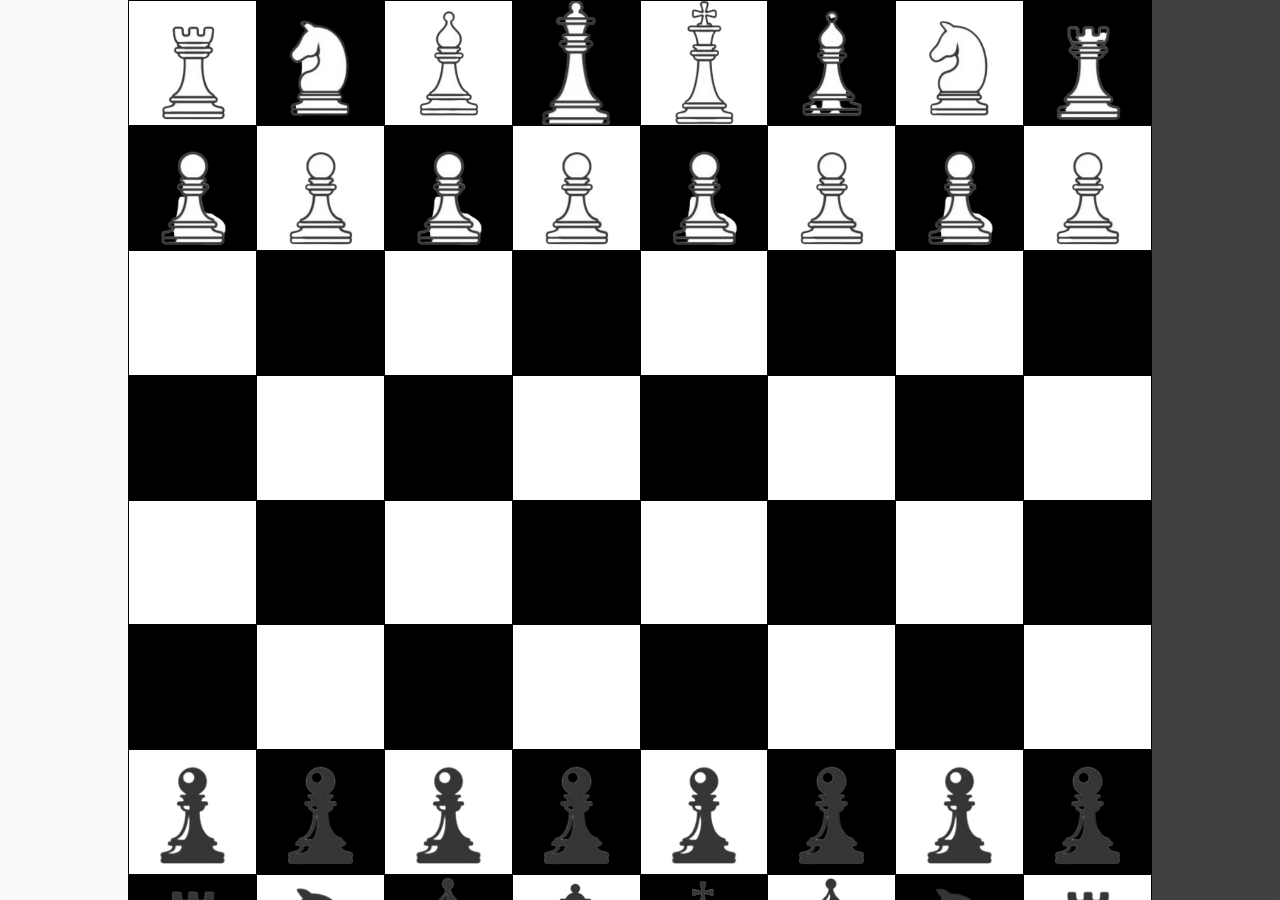
<file: bin/index.html>
<!DOCTYPE html>
<html>
	<head>
	<meta charset="utf-8">
	<meta http-equiv="X-UA-Compatible" content="IE=edge">
	<title>chessApp</title>

	
	<link rel="stylesheet" href="Framework/afc/style/afc.css"/>
	<link rel="stylesheet" href="Framework/afc/style/comp.css"/>
	<link rel="stylesheet" href="Framework/afc/style/basicStyle.css"/>
	<link rel="stylesheet" href="Framework/afc/style/jquery-ui.css"/>

	<link rel="stylesheet" href="Template/chessApp_global.css"/>



	
	<script>
	//Electron 과 추가 라이브러리(예, jQuery 등) 와의 충돌 방지
    //시뮬레이터에서 사용
	window.nodeRequire = window.require;
	delete window.require;
	delete window.exports;
    delete window.module;

    var theApp = null;
    var PROJECT_OPTION = {
    "build": {
        "bridgeName": "none",
        "frwLoadOption": "inTimeLoad"
    },
    "general": {
        "autoScale": false,
        "phoneDocWidth": 0,
        "tabletDocWidth": 0,
        "queryFormat": "qry",
        "scaleVal": 1,
        "userScalable": false,
        "tabletMinWidth": 500,
        "flavor": "common"
    },
    "deployment": {
        "checkVersion": false
    },
    "unitUrl": ""
};
    
    document.addEventListener("DOMContentLoaded", () => 
    {
		afc.import("Source/chessApp.js");

        afc.scriptReady(() =>
        {
            if(window._version) _version.setFileVersion();
            
            window.theApp = new window["chessApp"]();
            window.theApp.isLoadTheme = false;
            
            if(PROJECT_OPTION.unitUrl) window.theApp.unitTest(PROJECT_OPTION.unitUrl);
            else window.theApp.onReady();
        });
    });
    </script>

	<script defer src="lib.js"></script>




		
	</head>
	<body class="_global_style_ global_resp">
	</body>
</html>
</file>
<file: bin/Framework/afc/style/afc.css>
body
{
	margin: 0px;
	padding: 0px;
	/*-webkit-user-select: none;*/
	-webkit-touch-callout: none;
	-webkit-tap-highlight-color:rgba(0,0,0,0);
   	-webkit-focus-ring-color:rgba(0, 0, 0, 0);
	
	/*background:transparent !important;*/
	/*overflow: auto;*/
}

span, button
{
	-webkit-touch-callout: none;
	/*-webkit-user-select: none;*/
	/*-webkit-tap-highlight-color:rgba(0,0,0,0);*/
   	/*-webkit-focus-ring-color:rgba(0, 0, 0, 0);*/
	-webkit-focus-ring-color: transparent;
	-webkit-tap-highlight-color: transparent;
}

button
{
	font-size: inherit;
	font-family: inherit;
}

input, textarea
{
	-webkit-user-modify: read-write-plaintext-only;
	-webkit-tap-highlight-color: transparent;
	font-size: inherit;
	font-family: inherit;
}


input[type="checkbox"]
{
    cursor: default;
}

input[type="radio"]
{
    cursor: default;
}


/*
*:focus
{
	outline: none;
}
*/

/*
#page_navigator, #page_navigator button 
{
	font-size: 14px;
}
*/



/*------------------------------------------------------*/
.slide-in-left
{
	position: absolute;
	animation: slideLeftIn 300ms;
	animation-fill-mode:both;
	-webkit-animation: slideLeftIn 300ms;
	-webkit-animation-fill-mode:both;
}
.slide-out-left
{
	position: absolute;
	animation: slideLeftOut 300ms;
	animation-fill-mode:both;
	-webkit-animation: slideLeftOut 300ms;
	-webkit-animation-fill-mode:both;
}

.slide-in-right
{
	position: absolute;
	animation: slideRightIn 300ms;
	animation-fill-mode:both;
	-webkit-animation: slideRightIn 300ms;
	-webkit-animation-fill-mode:both;
}
.slide-out-right
{
	position: absolute;
	animation: slideRightOut 300ms;
	animation-fill-mode:both;
	-webkit-animation: slideRightOut 300ms;
	-webkit-animation-fill-mode:both;
}
/*--------------------------------------------------*/

.slide-in-up
{
	-webkit-animation: slideUpIn 0.001s;
	-webkit-animation-fill-mode:both;
}
.slide-out-up
{
	-webkit-animation: slideUpOut 0.001s;
	-webkit-animation-fill-mode:both;
}

.left-menu-in
{
    -webkit-animation: leftMenuIn 0.5s ease;
    -webkit-animation-fill-mode:both;
}

.left-menu-out
{
    -webkit-animation: leftMenuOut 0.5s 1 ease;
    -webkit-animation-fill-mode:both;
}

.right-recent-in
{
    -webkit-animation: rightRecentIn 0.5s 1 ease;
    -webkit-animation-fill-mode:both;
}

.show-toast
{
    -webkit-animation: showToast 2s;
    -webkit-animation-fill-mode:both;
}


.show-toast1
{
    -webkit-animation: showToast 1s;
    -webkit-animation-fill-mode:both;
}
.show-toast2
{
    -webkit-animation: showToast 2s;
    -webkit-animation-fill-mode:both;
}
.show-toast3
{
    -webkit-animation: showToast 3s;
    -webkit-animation-fill-mode:both;
}
.show-toast4
{
    -webkit-animation: showToast 4s;
    -webkit-animation-fill-mode:both;
}
.show-toast5
{
    -webkit-animation: showToast 5s;
    -webkit-animation-fill-mode:both;
}
.show-toast6
{
    -webkit-animation: showToast 6s;
    -webkit-animation-fill-mode:both;
}

.rotate_img_turn
{
    -webkit-animation: roateImg_turn 0.5s;
	 -webkit-animation-fill-mode:both;
}

.rotate_img_return
{
    -webkit-animation: roateImg_return 0.5s;
    -webkit-animation-fill-mode:both;
}

.slide-out-right-img
{
	-webkit-animation: slideRightOutImg 2s;
	-webkit-animation-fill-mode:both;
}

.slide-in-right-img
{
	-webkit-animation: slideRightInImg 2s;
	-webkit-animation-fill-mode:both;
}

.anim0
{
    -webkit-animation: animF0 2s;
    -webkit-animation-fill-mode:both;
}

@-webkit-keyframes animF0
{
	from { 
			-webkit-transform: translateX(-100%);
			opacity: 0.0;
		 }
	to   { 
			-webkit-transform: translateX(0%);
			opacity: 1.0;
	     }
}

@-webkit-keyframes slideRightOutImg
{
	from { 
			-webkit-transform: translateX(100%);
			opacity: 0.0;
		 }
	to   { 
			-webkit-transform: translateX(0%);
			opacity: 1.0;
	     }
}

@-webkit-keyframes slideRightInImg
{
	from { 
			-webkit-transform: translateX(0%);
			opacity: 1.0;
		 }
	to   { 
			-webkit-transform: translateX(100%);
			opacity: 0.0;
	     }
}


/*animation key frames*/

@-webkit-keyframes roateImg_turn
{
	from { -webkit-transform: rotate(0deg); }
	to { -webkit-transform: rotate(90deg); }
}

@-webkit-keyframes roateImg_return
{
    from { -webkit-transform: rotate(90deg); }
	to { -webkit-transform: rotate(0deg); }
}

/*------------------------------------------------------*/
@-webkit-keyframes slideLeftIn
{
	from { -webkit-transform: translateX(100%); }
	to { -webkit-transform: translateX(0%); }
}
@-webkit-keyframes slideLeftOut
{
	from { -webkit-transform: translateX(0%); }
	to { -webkit-transform: translateX(-100%); }
}

@-webkit-keyframes slideRightIn
{
	from { -webkit-transform: translateX(-100%); }
	to { -webkit-transform: translateX(0%); }
}

@-webkit-keyframes slideRightOut
{
	from { -webkit-transform: translateX(0%); }
	to { -webkit-transform: translateX(100%); }
}

@keyframes slideLeftIn
{
	from {transform: translateX(100%); }
	to { transform: translateX(0%); }
}
@keyframes slideLeftOut
{
	from { transform: translateX(0%); }
	to { transform: translateX(-100%); }
}

@keyframes slideRightIn
{
	from { transform: translateX(-100%); }
	to { transform: translateX(0%); }
}

@keyframes slideRightOut
{
	from { transform: translateX(0%); }
	to { transform: translateX(100%); }
}

/*------------------------------------------------------*/

@-webkit-keyframes slideUpIn
{
	from { -webkit-transform: translateY(0%); z-index: 2; }
	to { -webkit-transform: translateY(-104%); }
	
	/*from { top: 40px; z-index: 2; }*/
	/*to { top: 0px; }*/
}
@-webkit-keyframes slideUpOut
{
	
	from { -webkit-transform: translateY(-104%); z-index: 1; }
	to { -webkit-transform: translateY(-204%); }
	
	/*from { top: 0px; z-index: 1; }*/
	/*to { top: -40px; }*/
}

@-webkit-keyframes leftMenuIn{
    0%{
        -webkit-transform: translate(-95%);
		opacity: 0.0;
    }
    100%{
        -webkit-transform: translate(0%);
        opacity: 1.0;
    }
}

@-webkit-keyframes leftMenuOut{
    0%{
        -webkit-transform: translate(0%);
		opacity: 1.0;
    }
    100%{
        -webkit-transform: translate(-95%);
        opacity: 0.0;
    }
}

@-webkit-keyframes rightRecentIn{
    0%{
        -webkit-transform: translate(200px);
		opacity: 0.0;
    }
    100%{
        -webkit-transform: translate(0px);
        opacity: 1.0;
    }
}

@-webkit-keyframes showToast{
      0%{ opacity: 0.0; }
     25%{ opacity: 1.0; }
     75%{ opacity: 1.0; }
    100%{ opacity: 0.0; }
}

/*
.ellipsis 
{
    overflow: hidden;
    white-space: nowrap;
    text-overflow: ellipsis;
}

.multi-ellipsis
*/ 
.ellipsis
{
    overflow: hidden;
    text-overflow: ellipsis;
    display: -webkit-box;
   	/*-webkit-line-clamp: 1; */
   	-webkit-box-orient: vertical;
   	word-wrap: break-word;
}

/* indicator css */

.loader-wrap
{
	position: absolute;
    width : 100%;
	height : 100%;
	display: -webkit-flex;
	display: -ms-inline-flex;
	display: inline-flex;
	-webkit-align-items:center;
	-ms-align-items:center;
	align-items:center;
	background : transparent;
	z-index : 2147483647;
}

.loader {
	margin: auto;
	text-indent: -9999em;
	border-top: 3px solid rgba(166, 166, 166, 0.2);
	border-right: 3px solid rgba(166, 166, 166, 0.2);
	border-bottom: 3px solid rgba(166, 166, 166, 0.2);
	border-left: 3px solid blue;
	-webkit-transform: translateZ(0);
	-ms-transform: translateZ(0);
	transform: translateZ(0);
	-webkit-animation: load8 1.1s infinite linear;
	animation: load8 1.1s infinite linear;
	position: absolute;
	left: 50%;
	top: 50%;
	margin-left: -13px;
	margin-top: -13px;
}
.loader,
.loader:after {
	border-radius: 50%;
	width: 20px;
	height: 20px;
}
@-webkit-keyframes load8 {
  0% {
    -webkit-transform: rotate(0deg);
    transform: rotate(0deg);
  }
  100% {
    -webkit-transform: rotate(360deg);
    transform: rotate(360deg);
  }
}
@keyframes load8 {
  0% {
    -webkit-transform: rotate(0deg);
    transform: rotate(0deg);
  }
  100% {
    -webkit-transform: rotate(360deg);
    transform: rotate(360deg);
  }
}


/* indicator css2 */
.loadspin-box {
 position: absolute;
 margin: auto;
 left: 0;
 top: 0;
 bottom: 0;
 right: 0;
 width: 15px;
 height: 15px;
 border-radius: 100%;
 box-shadow: 15px 15px rgb(79,77,73), -15px 15px rgb(223,223,223), -15px -15px rgb(79,77,73), 15px -15px rgb(223,223,223);
  -webkit-box-shadow: 15px 15px rgb(79,77,73), -15px 15px rgb(223,223,223), -15px -15px rgb(79,77,73), 15px -15px rgb(223,223,223);
 animation: loadspin ease infinite 4.6s;
  -webkit-animation: loadspin ease infinite 4.6s;
}

 

@keyframes loadspin {
 0%,
 100% {
  box-shadow: 15px 15px rgb(79,77,73), -15px 15px rgb(223,223,223), -15px -15px rgb(79,77,73), 15px -15px rgb(223,223,223);
 }
 25% {
  box-shadow: -15px 15px rgb(223,223,223), -15px -15px rgb(79,77,73), 15px -15px rgb(223,223,223), 15px 15px rgb(79,77,73);
 }
 50% {
  box-shadow: -15px -15px rgb(79,77,73), 15px -15px rgb(223,223,223), 15px 15px rgb(79,77,73), -15px 15px rgb(223,223,223);
 }
 75% {
  box-shadow: 15px -15px #dfdfdf, 15px 15px #4f4d49, -15px 15px #dfdfdf, -15px -15px #4f4d49;
 }
}

@-webkit-keyframes loadspin {
 0%,
 100% {
  box-shadow: 15px 15px rgb(79,77,73), -15px 15px rgb(223,223,223), -15px -15px rgb(79,77,73), 15px -15px rgb(223,223,223);
 }
 25% {
  box-shadow: -15px 15px rgb(223,223,223), -15px -15px rgb(79,77,73), 15px -15px rgb(223,223,223), 15px 15px rgb(79,77,73);
 }
 50% {
  box-shadow: -15px -15px rgb(79,77,73), 15px -15px rgb(223,223,223), 15px 15px rgb(79,77,73), -15px 15px rgb(223,223,223);
 }
 75% {
  box-shadow: 15px -15px #dfdfdf, 15px 15px #4f4d49, -15px 15px #dfdfdf, -15px -15px #4f4d49;
 }
}


/* common style */

.sys_border_cyan
{
	border: 1px solid cyan;
}

.sys_box_shadow
{
	box-shadow: 0 -4px 8px 0 rgba(0,0,0,0.2), 0 8px 20px 0 rgba(0, 0, 0, 0.19);
}

/* RefreshIndicator */
@keyframes pull-to-refresh-material-rotate {
	100% {
		transform: rotate(360deg);
	}
}

@keyframes pull-to-refresh-material-dash {
	0% {
		stroke-dasharray: 1, 200;
		stroke-dashoffset: 0;
	}
	50% {
		stroke-dasharray: 89, 200;
		stroke-dashoffset: -35px;
	}
	100% {
		stroke-dasharray: 89, 200;
		stroke-dashoffset: -124px;
	}
}

.loader_type2 {
	margin: auto;
	font-size: 25px;
	width: 1em;
	height: 1em;
	border-radius: 50%;
	position: absolute;
	-webkit-animation: load5 1.1s infinite ease;
	animation: load5 1.1s infinite ease;
	-webkit-transform: translateZ(0) scale(0.5);
	-ms-transform: translateZ(0) scale(0.5);
	transform: translateZ(0) scale(0.5);
	left: 0;
	top: 0;
	bottom: 0;
	right: 0;
  }
  @-webkit-keyframes load5 {
	0%,
	100% {
	  box-shadow: 0em -2.6em 0em 0em #464646, 1.8em -1.8em 0 0em rgba(70,70,70, 0.2), 2.5em 0em 0 0em rgba(70,70,70, 0.2), 1.75em 1.75em 0 0em rgba(70,70,70, 0.2), 0em 2.5em 0 0em rgba(70,70,70, 0.2), -1.8em 1.8em 0 0em rgba(70,70,70, 0.2), -2.6em 0em 0 0em rgba(70,70,70, 0.5), -1.8em -1.8em 0 0em rgba(70,70,70, 0.7);
	}
	12.5% {
	  box-shadow: 0em -2.6em 0em 0em rgba(70,70,70, 0.7), 1.8em -1.8em 0 0em #464646, 2.5em 0em 0 0em rgba(70,70,70, 0.2), 1.75em 1.75em 0 0em rgba(70,70,70, 0.2), 0em 2.5em 0 0em rgba(70,70,70, 0.2), -1.8em 1.8em 0 0em rgba(70,70,70, 0.2), -2.6em 0em 0 0em rgba(70,70,70, 0.2), -1.8em -1.8em 0 0em rgba(70,70,70, 0.5);
	}
	25% {
	  box-shadow: 0em -2.6em 0em 0em rgba(70,70,70, 0.5), 1.8em -1.8em 0 0em rgba(70,70,70, 0.7), 2.5em 0em 0 0em #464646, 1.75em 1.75em 0 0em rgba(70,70,70, 0.2), 0em 2.5em 0 0em rgba(70,70,70, 0.2), -1.8em 1.8em 0 0em rgba(70,70,70, 0.2), -2.6em 0em 0 0em rgba(70,70,70, 0.2), -1.8em -1.8em 0 0em rgba(70,70,70, 0.2);
	}
	37.5% {
	  box-shadow: 0em -2.6em 0em 0em rgba(70,70,70, 0.2), 1.8em -1.8em 0 0em rgba(70,70,70, 0.5), 2.5em 0em 0 0em rgba(70,70,70, 0.7), 1.75em 1.75em 0 0em #464646, 0em 2.5em 0 0em rgba(70,70,70, 0.2), -1.8em 1.8em 0 0em rgba(70,70,70, 0.2), -2.6em 0em 0 0em rgba(70,70,70, 0.2), -1.8em -1.8em 0 0em rgba(70,70,70, 0.2);
	}
	50% {
	  box-shadow: 0em -2.6em 0em 0em rgba(70,70,70, 0.2), 1.8em -1.8em 0 0em rgba(70,70,70, 0.2), 2.5em 0em 0 0em rgba(70,70,70, 0.5), 1.75em 1.75em 0 0em rgba(70,70,70, 0.7), 0em 2.5em 0 0em #464646, -1.8em 1.8em 0 0em rgba(70,70,70, 0.2), -2.6em 0em 0 0em rgba(70,70,70, 0.2), -1.8em -1.8em 0 0em rgba(70,70,70, 0.2);
	}
	62.5% {
	  box-shadow: 0em -2.6em 0em 0em rgba(70,70,70, 0.2), 1.8em -1.8em 0 0em rgba(70,70,70, 0.2), 2.5em 0em 0 0em rgba(70,70,70, 0.2), 1.75em 1.75em 0 0em rgba(70,70,70, 0.5), 0em 2.5em 0 0em rgba(70,70,70, 0.7), -1.8em 1.8em 0 0em #464646, -2.6em 0em 0 0em rgba(70,70,70, 0.2), -1.8em -1.8em 0 0em rgba(70,70,70, 0.2);
	}
	75% {
	  box-shadow: 0em -2.6em 0em 0em rgba(70,70,70, 0.2), 1.8em -1.8em 0 0em rgba(70,70,70, 0.2), 2.5em 0em 0 0em rgba(70,70,70, 0.2), 1.75em 1.75em 0 0em rgba(70,70,70, 0.2), 0em 2.5em 0 0em rgba(70,70,70, 0.5), -1.8em 1.8em 0 0em rgba(70,70,70, 0.7), -2.6em 0em 0 0em #464646, -1.8em -1.8em 0 0em rgba(70,70,70, 0.2);
	}
	87.5% {
	  box-shadow: 0em -2.6em 0em 0em rgba(70,70,70, 0.2), 1.8em -1.8em 0 0em rgba(70,70,70, 0.2), 2.5em 0em 0 0em rgba(70,70,70, 0.2), 1.75em 1.75em 0 0em rgba(70,70,70, 0.2), 0em 2.5em 0 0em rgba(70,70,70, 0.2), -1.8em 1.8em 0 0em rgba(70,70,70, 0.5), -2.6em 0em 0 0em rgba(70,70,70, 0.7), -1.8em -1.8em 0 0em #464646;
	}
  }
  @keyframes load5 {
	0%,
	100% {
	  box-shadow: 0em -2.6em 0em 0em #464646, 1.8em -1.8em 0 0em rgba(70,70,70, 0.2), 2.5em 0em 0 0em rgba(70,70,70, 0.2), 1.75em 1.75em 0 0em rgba(70,70,70, 0.2), 0em 2.5em 0 0em rgba(70,70,70, 0.2), -1.8em 1.8em 0 0em rgba(70,70,70, 0.2), -2.6em 0em 0 0em rgba(70,70,70, 0.5), -1.8em -1.8em 0 0em rgba(70,70,70, 0.7);
	}
	12.5% {
	  box-shadow: 0em -2.6em 0em 0em rgba(70,70,70, 0.7), 1.8em -1.8em 0 0em #464646, 2.5em 0em 0 0em rgba(70,70,70, 0.2), 1.75em 1.75em 0 0em rgba(70,70,70, 0.2), 0em 2.5em 0 0em rgba(70,70,70, 0.2), -1.8em 1.8em 0 0em rgba(70,70,70, 0.2), -2.6em 0em 0 0em rgba(70,70,70, 0.2), -1.8em -1.8em 0 0em rgba(70,70,70, 0.5);
	}
	25% {
	  box-shadow: 0em -2.6em 0em 0em rgba(70,70,70, 0.5), 1.8em -1.8em 0 0em rgba(70,70,70, 0.7), 2.5em 0em 0 0em #464646, 1.75em 1.75em 0 0em rgba(70,70,70, 0.2), 0em 2.5em 0 0em rgba(70,70,70, 0.2), -1.8em 1.8em 0 0em rgba(70,70,70, 0.2), -2.6em 0em 0 0em rgba(70,70,70, 0.2), -1.8em -1.8em 0 0em rgba(70,70,70, 0.2);
	}
	37.5% {
	  box-shadow: 0em -2.6em 0em 0em rgba(70,70,70, 0.2), 1.8em -1.8em 0 0em rgba(70,70,70, 0.5), 2.5em 0em 0 0em rgba(70,70,70, 0.7), 1.75em 1.75em 0 0em #464646, 0em 2.5em 0 0em rgba(70,70,70, 0.2), -1.8em 1.8em 0 0em rgba(70,70,70, 0.2), -2.6em 0em 0 0em rgba(70,70,70, 0.2), -1.8em -1.8em 0 0em rgba(70,70,70, 0.2);
	}
	50% {
	  box-shadow: 0em -2.6em 0em 0em rgba(70,70,70, 0.2), 1.8em -1.8em 0 0em rgba(70,70,70, 0.2), 2.5em 0em 0 0em rgba(70,70,70, 0.5), 1.75em 1.75em 0 0em rgba(70,70,70, 0.7), 0em 2.5em 0 0em #464646, -1.8em 1.8em 0 0em rgba(70,70,70, 0.2), -2.6em 0em 0 0em rgba(70,70,70, 0.2), -1.8em -1.8em 0 0em rgba(70,70,70, 0.2);
	}
	62.5% {
	  box-shadow: 0em -2.6em 0em 0em rgba(70,70,70, 0.2), 1.8em -1.8em 0 0em rgba(70,70,70, 0.2), 2.5em 0em 0 0em rgba(70,70,70, 0.2), 1.75em 1.75em 0 0em rgba(70,70,70, 0.5), 0em 2.5em 0 0em rgba(70,70,70, 0.7), -1.8em 1.8em 0 0em #464646, -2.6em 0em 0 0em rgba(70,70,70, 0.2), -1.8em -1.8em 0 0em rgba(70,70,70, 0.2);
	}
	75% {
	  box-shadow: 0em -2.6em 0em 0em rgba(70,70,70, 0.2), 1.8em -1.8em 0 0em rgba(70,70,70, 0.2), 2.5em 0em 0 0em rgba(70,70,70, 0.2), 1.75em 1.75em 0 0em rgba(70,70,70, 0.2), 0em 2.5em 0 0em rgba(70,70,70, 0.5), -1.8em 1.8em 0 0em rgba(70,70,70, 0.7), -2.6em 0em 0 0em #464646, -1.8em -1.8em 0 0em rgba(70,70,70, 0.2);
	}
	87.5% {
	  box-shadow: 0em -2.6em 0em 0em rgba(70,70,70, 0.2), 1.8em -1.8em 0 0em rgba(70,70,70, 0.2), 2.5em 0em 0 0em rgba(70,70,70, 0.2), 1.75em 1.75em 0 0em rgba(70,70,70, 0.2), 0em 2.5em 0 0em rgba(70,70,70, 0.2), -1.8em 1.8em 0 0em rgba(70,70,70, 0.5), -2.6em 0em 0 0em rgba(70,70,70, 0.7), -1.8em -1.8em 0 0em #464646;
	}
  }
</file>
<file: bin/Framework/afc/style/comp.css>
/************************************************************************************/
/*	Component Default Style 														*/
/************************************************************************************/

.AButton-Style
{
	position: absolute;
	box-sizing: border-box;
	border: 0px solid;
	/*white-space: normal;*/
	text-decoration: none;
	/*The button text padding should be set to 0px, because the iPhone default is 1em.*/
	/*padding: 0px 0px 1px 0px;*/
	
	/*Remove the source of padding setting in Init method in AButton.js*/
	padding: 0px;
	
	/*outline: 0;*/
	
    /*cursor:pointer;*/
}

.AButton-Style > img
{
	vertical-align: middle;
}


.ALabel-Style
{
	position: absolute;
	box-sizing: border-box;
	display: inline-block;
	border: 0px solid;
	cursor: default;
}

/*asoocool 20180419*/
.ALabel-Style > pre
{
	padding: 0px;
	margin: 0px;
	font-size: inherit;
	font-family: inherit;
}


.ATextBox-Style
{
	position: absolute;
	box-sizing: border-box;
	border: 0px solid;
	
	padding: 0px;
	margin: 0px;
	/*asoocool 20180419*/
	font-size: inherit;
	font-family: inherit;
	
	white-space: pre-wrap;
	
	display: flex;
/* 	align-items: center; */
	
	display: -ms-flexbox;
	-ms-flex-align: center;
}

/*-----------------------------------------------------------------------*/
.ACheckBox-Style
{
	position: absolute;
	box-sizing: border-box;
    padding-left: 20px;
    cursor: default;
	
	display: flex;
	align-items: center;
	
	display: -ms-flexbox;
	-ms-flex-align: center;
	
	background-repeat: no-repeat;
	background-size: 16px 16px;
	background-position : left center;
}
/*
.checkbox_normal
{	
	background-repeat: no-repeat;
	background-size: 16px 16px;
	background-position : left center;
}

.checkbox_check
{
	background-repeat: no-repeat;
	background-size: 16px 16px;
	background-position : left center;
}
*/
/*-----------------------------------------------------------------------*/
.ARadioButton-Style
{
	position: absolute;
	box-sizing: border-box;
    padding-left: 20px;
    cursor: default;
	
	display: flex;
	align-items: center;
	
	display: -ms-flexbox;
	-ms-flex-align: center;
}


/*-----------------------------------------------------------------------*/
.ARadioGroup-Style
{
	position: absolute;
	box-sizing: border-box; 
    border: 0px solid;
    overflow: hidden;
}


.AForm-Style
{
	position: absolute;
	box-sizing: border-box; 
    border: 0px solid;
    overflow: hidden;
}


/*-----------------------------------------------------------------------*/
.ATextField-Style
{
	position: absolute;
	box-sizing: border-box;
	border-style: solid;
	border-width: 1px;
	padding-left : 5px;
	padding-right : 5px;
}

/*-----------------------------------------------------------------------*/
.ASlider-Style
{
	position: absolute;
    box-sizing: border-box;
    border: 0px solid;
    padding: 0px;
    margin: 0px; 
	font-size: inherit;
}

/*-----------------------------------------------------------------------*/
.ATextArea-Style
{
	position: absolute;
	box-sizing: border-box;	
	border-style: solid;
	border-width: 1px;
	padding : 5px 5px 5px 5px;
	resize: none;
}

/*-----------------------------------------------------------------------*/
.ADropBox-Style
{
	position: absolute;
	box-sizing: border-box;
	border: 0px solid;
	overflow: hidden;
	padding-left: 5px;
	padding-right: 22px;
}

.dropbox_back
{
	width: 100%;
	height: 100%;
}

/*input tag*/
.dropbox_label
{
	border: none;
	padding-top: 0px;
	width: 100%;
	height: 100%;
}

/*IE input clear 버튼 제거*/
.dropbox_label::-ms-clear
{
	display: none;
}

.dropbox_label:focus
{
	/*outline:0px;*/
}

.dropbox_button
{
	position: absolute;
	display: inline-block;
	background-position: center center;
	background-repeat: no-repeat;
	top: 0px;
	right: 0px;
	width: 22px;
	height: 100%;	
}

.dropbox_list
{
	margin: 0px;
	padding-left: 0px;
	padding-right: 0px;
	list-style-type: none;
	width: 100%;
	height: 100%;
	white-space: nowrap;
	overflow: auto;
	cursor: default;
}

.dropbox_list > li
{
	padding-left: 5px;
	padding-right: 5px;
	
}

/*
.dropbox_cell
{
	padding-left: 5px;
	cursor: default;
	height: 20px;
	line-height: 20px;
}

.dropbox_cellover
{
	padding-left: 5px;
	cursor: default;
	height: 20px;
	line-height: 20px;
}
*/

/*-----------------------------------------------------------------------*/
.ASelectBox-Style
{
	position: absolute;
	box-sizing: border-box;
	border-style : solid;
	border-width : 1px;	
	font-size: inherit;
}

/*-----------------------------------------------------------------------*/
.AGrid-Style
{
	position: absolute;
	box-sizing: border-box;
	overflow: visible;
	text-align: center;
}

.AGrid-Style tbody,
.AGrid-Style thead,
.AGrid-Style tfoot
{
	text-align: inherit;
}

.AGrid-Style td
{
	overflow: hidden;
	padding: 0px;
}

.AGrid-Style .grid-header-table
{
	position: sticky;
	top: 0px;
	
	width: 100%; 
	border-collapse: collapse; 
	table-layout: fixed;
}

.AGrid-Style .grid-body-table
{
	width: 100%;
	border-collapse: collapse; 
	table-layout: fixed;
}

.AGrid-Style .grid-footer-table
{
	position: sticky;
	bottom: 0px;
	
	width: 100%; 
	border-collapse: collapse; 
	table-layout: fixed;
}


.grid-scroll-area
{
/*
	position: absolute;
	box-sizing: border-box;
	left: 0px; 
	top: 0px;
*/
	width: 100%;
	height: 100%; 
	overflow-y: auto; 
	overflow-x: hidden; 
	-webkit-overflow-scrolling: touch;
}


/*-----------------------------------------------------------------------*/
.ATree-Style
{
	position: absolute;
	box-sizing: border-box;
	border: 0px solid;
	overflow: auto;
}

/*-----------------------------------------------------------------------*/
.ASwitchButton-Style
{
	position: absolute;
	box-sizing: border-box;
}

.switch-off
{
	position: absolute;
	border-radius: 25%/50%;
	cursor:pointer;
}

.switch-on
{
	position: absolute;
	border-radius: 25%/50%;
	cursor:pointer;
}

.switch-off span
{
	position: absolute;
	width: 50%;
	height: 100%;
	display: inline-block;
	margin-left: 0px;
	border-radius: 50%; 	
}

.switch-on span
{
	position: absolute;
	width: 50%;
	height: 100%;
	display: inline-block;
	margin-left: 50%;
	border-radius: 50%;
}


/*-----------------------------------------------------------------------*/
.AImage-Style
{
	position: absolute;
	box-sizing: border-box; 
	border : 0px soild;    
}

/*-----------------------------------------------------------------------*/
.ACanvas-Style
{
	position: absolute;
	box-sizing: border-box;
    border: 0px solid;
}

/*-----------------------------------------------------------------------*/
.AProgress-Style
{
	position: absolute;
	box-sizing: border-box; 
	overflow: hidden;
	border-radius: 20px;
}

.AProgress-Style div
{
	width:40%;
	height:100%;
	border-radius:20px;	
}

/*-----------------------------------------------------------------------*/
/*
.ADatePicker-Style
{
	position: absolute;
	box-sizing: border-box;
	border: 0px solid; 
	font-size: inherit;
}
*/

/*-----------------------------------------------------------------------*/
.ATimePicker-Style
{
	position: absolute;
	box-sizing: border-box;
	border: 0px solid;  
}

.AScrollBar-Style
{
	position: absolute;
	box-sizing: border-box;
	border: 0px solid;  	
}

.AScrollBar-Style > span
{
	display: inline-block;
	color: transparent;
}


/*-----------------------------------------------------------------------*/
.AGridLayout-Style
{
	position: absolute;
	box-sizing: border-box;
	border: 0px solid;
}

.AGridLayout-Style > table
{
	border-collapse:collapse; 
	width: 100%;
	height: 100%;	
	table-layout : fixed;
	/*border:1px solid white;*/
}

.AFlexLayout-Style
{
	display: flex;
	display: -ms-flexbox;
	
	align-content: flex-start;
	-ms-flex-line-pack: start;
	/*
	flex-direction: row;
	flex-wrap: nowrap;
	justify-content: flex-start;
	align-items: flex-start;
	align-content: flex-start;
	
	display: -ms-flexbox;
	-ms-flex-direction: row;
	-ms-flex-wrap: nowrap;
	-ms-flex-pack: start;
	-ms-flex-align: start;
	-ms-flex-line-pack: start;
	*/
		
	position: absolute;
	box-sizing: border-box;
	border: 0px solid;
	overflow: hidden;
}


/*-----------------------------------------------------------------------*/
.AView-Style
{
	position: absolute;
	box-sizing: border-box;
	border: 0px solid;
	overflow: visible;
	outline: none;
}

.AFlexView-Style
{
	display: flex;
	flex-direction: column;
	
	display: -ms-flexbox;
	-ms-flex-direction: column;
	
	
	position: absolute;
	box-sizing: border-box;
	overflow: hidden;
}

.ASplitView-Style
{
	position: absolute;
	box-sizing: border-box;
	overflow: hidden;
}

.AAccordion-Style
{
	position: absolute;
	box-sizing: border-box;
	overflow: auto;
}

.AAccordion-Menu
{
	background-repeat: no-repeat;
	background-position: 3px center;
	background-size: 16px 16px;
	background-image: url('../image/arrow_left.png');
}

.AAccordion-Menu.expand
{
	background-image: url('../image/arrow_down.png');
}

.AAccordion-Contents
{
	
}


.AContainer-Style
{
	position: absolute;
	box-sizing: border-box;
	/*overflow: auto;*/
	pointer-events: auto;
}


/*-------------------------------- AMenu ---------------------------------------*/
.AMenu-Style
{
	cursor:	default;
	/*font-size: 12px;*/
	border-collapse: collapse;
	width: 100%;
	height: 100%;
}

.AMenu-Style tr { height: 25px; }

.AMenu-Style td:nth-child(1) { padding-left: 5px; padding-right: 5px; }
.AMenu-Style td:nth-child(2) { }
.AMenu-Style td:nth-child(3)	/* sub mark or hot-key */
{
	text-align: right;
	min-width: 25px;
	padding-right: 10px;
}

/* menu icon */
.AMenu-Style span
{ 
	display: inline-block;
	width: 16px;
	height: 16px;
	vertical-align: middle;
}

.menu-icon-sub
{
	background-image: url("../image/sub_icon.png");
	background-size: auto;
	background-repeat:  no-repeat;
	background-position: center;
	width: 16px;
}


/*-----------------------------------------------------------------------*/

.ABar-Style
{
	display: -webkit-flex;
	display: -ms-flexbox;
	flex-direction: row;
	-webkit-flex-direction: row;
	-ms-flex-direction: row;
	
	position: absolute;
	box-sizing: border-box;
	overflow: auto;
}

.ATabBar-Style
{
	display: -webkit-flex;
	display: -ms-flexbox;
	flex-direction: row;
	-webkit-flex-direction: row;
	-ms-flex-direction: row;
	
	position: absolute;
	box-sizing: border-box;
	overflow: hidden;
	/*overflow-x: auto;*/
	
	cursor: default;
}

.AMenuBar-Style
{
	display: -webkit-flex;
	display: -ms-flexbox;
	flex-direction: row;
	-webkit-flex-direction: row;
	-ms-flex-direction: row;
	
	position: absolute;
	box-sizing: border-box;
	overflow: auto;
}




/*-------------------------------- AListView ---------------------------------------*/
.AListView-Style
{
	position: absolute;
	box-sizing: border-box;
	overflow: hidden;
	outline: none;
}

.listview-row
{
	position: relative;
	/*height: 60px;*/	/*item-height 값을 지우더라도 최소한의 공간을 보여주기 위해 필요*/
}

.listview-dev
{
	overflow: auto;
}

/*------------------------------  -----------------------------------------*/
.ATabView-Style
{
	position: absolute;
	box-sizing: border-box;
    overflow: hidden;
	outline: none;
}

.ATabView-Style .tab_area
{
	width:100%;
	height: 22px;
	white-space: nowrap;
	box-sizing: border-box;
}

.ATabView-Style .tab_area > span
{
	width: 110px;
	line-height: 22px;
	cursor: default;
}


.ATabView-Style .tab_contents
{
	box-sizing:border-box;    	
	width:100%;
	height: calc(100% - 22px);
}

.ATabView_select
{
	display:inline-block;
	height:100%;
	text-align:center;
	background-size: 100% 100%;
	/*cursor:pointer;*/
	overflow: hidden;
	box-sizing: border-box;
}

.ATabView_deselect
{
	display:inline-block;
	height:100%;
	text-align:center;
	background-size: 100% 100%;
	/*cursor:pointer;*/
	overflow: hidden;
	box-sizing: border-box;
}

/*-----------------------------------------------------------------------*/
.AToolBar-Style
{
	position: absolute;
	box-sizing: border-box;
    background-color: #000000;
    border: 0px solid;
    overflow: auto;
    white-space: nowrap;
    
}
/*
.ScrollLeft::before
{
	content:'';
	position:absolute;
	left: 0px;
	top: 0px;
	width: 20px;
	height: 100%;
	background-image:url("../../img/img_left.png") ;
	background-repeat: no-repeat;
 	background-size: 17px 30px;
 	background-position: center;
}

.ScrollRight::after
{
	content:'';
	position:absolute;
	right: 0px;
	top: 0px;
	width: 20px;
	height: 100%;
	background-image:url("../../img/img_right.png") ;
	background-repeat: no-repeat;
 	background-size: 17px 30px;
 	background-position: center;
}*/
/*------------------------------  -----------------------------------------*/
.AWebView-Style
{
	position: absolute;
	box-sizing: border-box; 
    border: 0px solid;
    overflow: auto;	/*asoocool, 이 값을 바꾸면 ios 에서 작동하지 않음.*/
}

.AWebView-Style iframe
{
	width: 100%;
	height: 100%;
}


.scrollarrow-top
{
	width: 24px;
	height: 24px;
	background-image : url('../image/scroll_up_arrow.png');
	background-repeat: no-repeat;
 	background-position: center;
}

.scrollarrow-bottom
{
	width: 24px;
	height: 24px;
	background-image : url('../image/scroll_down_arrow.png');
	background-repeat: no-repeat;
 	background-position: center;
}

.scrollarrow-left
{
	width: 24px;
	height: 24px;
}

.scrollarrow-right
{
	width: 24px;
	height: 24px;
}

/*------------------------------------------------------------------------*/

.ADataGrid-Style
{
	position: absolute;
	box-sizing: border-box; 
    border: 0px solid;
    overflow: hidden;
}

.ADataGrid-Style td
{
	overflow: hidden;
 	text-overflow: ellipsis;	
	white-space: nowrap;
}

.APivotGrid-Style
{
	position: absolute;
	box-sizing: border-box; 
    border: 0px solid;
    overflow: hidden;
}

.APivotGrid-Style div::-webkit-scrollbar
{
	display: none;
}


/*------------------------------- ASlideView -----------------------------------------*/

.ASlideView-Style
{
	position: absolute;
	box-sizing: border-box;
	border: 0px solid;
	/*스크롤 기능을 끄고 커스텀 스크롤을 사용하기 위해, preventDefault 를 사용하면 다른 스크롤이 발생하지 않는다.*/
	overflow: hidden;
	
	outline: none;
	white-space: nowrap;
}

/* overflow hidden 이기때문에 할 필요 없음.
.ASlideView-Style::-webkit-scrollbar
{
	display: none;
}
*/

/* for IE */
.hide-scrlbar
{
	-ms-overflow-style: none;
}

.hide-scrlbar::-webkit-scrollbar 
{
   	display: none;
}




/*------------------------------- Comp Ex -----------------------------------------*/


.frm_min_btn
{
	border: none !important;
	background-color: transparent !important;
}

.frm_max_btn
{
	border: none !important;
	background-color: transparent !important;

}

.frm_close_btn
{
	border: none !important;
	background-color: transparent !important;

}

.frm_title_bg
{
	background-color: rgb(48, 48, 48) !important;
}

.popup_btn_touch
{
	border : 1px solid #d9d9d9 !important;
	color: #d9d9d9 !important;
	background-color: #424242 !important;
	border-radius : 3px !important;
}

.popup_btn_normal
{
	border : 1px solid #262626 !important;
	color: #d9d9d9 !important;
	background-color: #424242 !important;
	border-radius : 3px !important;
}

.AVideo-Style
{
	position: absolute;
	box-sizing: border-box;
}

.APivotGrid-Style
{
}
</file>
<file: bin/Framework/afc/style/basicStyle.css>
/*
body
{
	color: #5c5c5c;
	font-family: Helvetica,나눔고딕,NanumGothic,돋움,Dotum;
	font-size : 12px;
}
*/


/*-------------------------------- AButton ---------------------------------------*/
.AButton-Style
{   
    color:#333333; 
	background-color: #ffffff;
	/*background-color: #f6f6f6;*/
	/*border : 1px solid #bbbbbb;*/
}



/*-------------------------------- ALabel ---------------------------------------*/
.ALabel-Style 
{
    /*color:#333333;*/
}

.ATextBox-Style
{
	/*color:#333333;*/
}


/*-------------------------------- ACheckBox ---------------------------------------*/
.ACheckBox-Style
{
    /*color: #333333;*/
	background-image: url("../image/checkbox_normal.png");
}

.ACheckBox-Style[style*="pointer-events: none"]
{
    opacity: 0.6;
}
/*
.checkbox_normal
{
	background-image: url("../image/checkbox_normal.png");
}
*/
.checkbox_check
{
	background-image: url("../image/checkbox_check.png");
}

/*--------------------------------- ARadioButton --------------------------------------*/
.ARadioButton-Style
{
	/*color: #333333;*/
	background-image : url('../image/radiobtn_normal.png');
	background-position : left center;
	background-repeat: no-repeat;
	background-size: 16px 16px;
	height : 22px;
	
}

.ARadioButton-Style[style*="pointer-events: none"]
{
    opacity: 0.6;
}


.radiobtn_check
{
	background-image : url('../image/radiobtn_check.png');
} 


/*--------------------------------- ARadioGroup --------------------------------------*/
.ARadioGroup-Style
{
    background-color: #efefef;
	border: 1px solid #d9d9d9;
	border-radius : 7px;
}


.AForm-Style
{
    background-color: #d9d9d9;
}


/*----------------------------------- ASelectBox ------------------------------------*/

.ASelectBox-Style{
	
	color: #333333;
	background-color: #ffffff;
	border-color : #d9d9d9;
	padding-left : 10px;
	
	-webkit-appearance:none; /*화살표 없애기*/
	-moz-appearance:none;	 
	appearance:none;
	
	background-image : url('../image/SelectBoxBtn.png');
	background-position : calc(100% - 7px) center;
	background-repeat : no-repeat;
	
}

.ASelectBox-Style option{
	color: #333333;
	background-color: #ffffff;
}

.ASelectBox-Style option:hover{
	background-color : #eeeeee;
}

.ASelectBox-Style::-ms-expand{display:none;}

.ASelectBox-Style[style*="pointer-events: none"]
{
    opacity: 0.6;
}



/*----------------------------------- ADropBox ------------------------------------*/
.ADropBox-Style	
{
	color: #333333;
	background-color: #ffffff;	
	border : 1px solid #d9d9d9;
}

.ADropBox-Style[style*="pointer-events: none"]
{
    opacity: 0.6;
}

/*ADropBox css*/
.dropbox_back
{
	color: #333333;
	background-color:#ffffff;
	border: 1px solid #d9d9d9;
}

.dropbox_label
{
	color : #333333;
	background-color: transparent;
}

.dropbox_button
{
	background-image: url("../image/DropBoxBtn.png");
}

.dropbox_cell
{

}

.dropbox_cellfocus
{
	background-color : #eeeeee;
}
/*
.dropbox_cell:hover
{
	background-color : #eeeeee;
}
*/
.dropbox_cellover
{
	background-color: #d5ecf5;
}



/*-------------------------------- AGrid ---------------------------------------*/
.AGrid-Style
{
	/*color:#333333;*/
    background-color: #ffffff;
	cursor: default;
}

/*
이걸 사용하지 말고 아래 것을 사용할 것.
이 값이 우선되어 새로 추가된 클래스가 적용되지 않는다.
.AGrid-Style thead
{
	background-color: #d9dee0;
}
*/

.head-prop
{
	background-color: #d9dee0;
}

.grid-header-table + .grid-body-table .head-prop tr
{
	border-top: none !important;
	border-bottom: none !important;
	height: 0px !important;
}

.grid-header-table + .grid-body-table .head-prop td
{
	border-top: none !important;
	border-bottom: none !important;
	height: 0px !important;
}


.foot-prop
{
	background-color: #d9dee0;
}

.grid-footer-table .head-prop tr
{
	border-top: none !important;
	border-bottom: none !important;
	height: 0px !important;
}

.grid-footer-table .head-prop td
{
	border-top: none !important;
	border-bottom: none !important;
	height: 0px !important;
}

.AGrid-Style td
{
	border:1px solid #c2c2c2;
}


.agrid_select
{
	background-color: #3b5885;
	color: white;
}


/*--------------------------------- ATree --------------------------------------*/
.ATree-Style
{
	/*color:#333333;*/
    background-color: #eeeeee;
}

.ATree-Style li > span, .ATree-Style li > label
{
	vertical-align: middle;
}

/*
.tree-normal
{
   	color: #ffffff !important;
   	background-color:#000000 !important;
}
*/

.tree-select
{
	background: #3b5885;
	color: #d9d9d9;
}

.tree-over
{
	box-shadow: inset 0 0 0 1px #90beed;
	background: rgba(180, 213, 255, 0.5);
}

.tree-after
{
	border-bottom : 3px solid cyan;
}

/*
1.0 에서는 tree_item 으로 사용했고 스타일이 없었음.
.tree-item > label {
	position: absolute;
}*/

.tree-expand
{
	display : inline-block;	
	/*margin-top : 3px;*/
	padding : 0;
	visibility : hidden;	
	width : 16px;
	height : 16px;
	cursor : default;
	
	/*line-height : 17px;
	color : #3b5885;
	border-style : solid;
	border-width : 1px;
	border-color : transparent;*/
	
	background-image: url('../image/folder_right.png');
	background-repeat: no-repeat;
	background-position: left center;
	background-size: auto;
}

.tree-expand.expanded {
	background-image: url('../image/folder_down.png');
}

/*.tree-expand:hover
{	
	color : #3b5885;
	border-style : solid;
	border-width : 1px;
	border-color : #3b5885;	
}*/



/*--------------------------------- AAccordion --------------------------------------*/
.AAccordion-Style
{
	/*color:#333333;*/
    background-color: #333;
}

.AAccordion-Menu
{
	/*color:#333333;*/
    background-color: #acacac;
    border-top: 1px solid #777777;
    border-bottom: 1px solid #777777;
}

.AAccordion-Contents
{
	/*color:#333333;*/
    /*background-color: #595959;*/
}

/*-------------------------------- AImage ---------------------------------------*/
.AImage-Style
{

}

.aimage-blank
{
	 background-image: url("../image/no_image.png");
	 background-size : contain;
	 background-position: center center;
	 background-repeat : no-repeat;
}

/*
.-chiron-aimage
{
    background-image: url("./img/no_image.png");
}
*/


/*-------------------------------- ACanvas ---------------------------------------*/
.ACanvas-Style
{
    background-color: #ffffff;
}


/*-------------------------------- AProgress ---------------------------------------*/
.AProgress-Style
{
	background-color: #f0f0f0;
	border: 1px solid #f0f0f0;
}

.AProgress-Style div
{
	background-color:rgb(54,54,237); 
}


/*-------------------------------- ATextArea ---------------------------------------*/
.ATextArea-Style
{
	/*color: #333333;*/
	background-color: #eeeeee;
	border-color : #d9d9d9;
}

.ATextArea-Style[style*="pointer-events: none"]
{
    opacity: 0.6;
}


.ATextField-Style
{
	/*color: #333333;*/
	background-color: #eeeeee;
	border-color : #d9d9d9;	
}

.ATextField-Style[style*="pointer-events: none"]
{
    opacity: 0.6;
}


.AScrollBar-Style
{
	
}





/*-------------------------------- AListView ---------------------------------------*/
.AListView-Style
{
	/*background: #efefef;*/
	background-color: #f1f3f5;
}

.AListView-select
{
	color: white !important;
	background-color: #1473e6 !important;
}

.listview-row
{
	border-bottom: 1px solid #c2c2c2; 
}                          


/*------------------------------ ATabView -----------------------------------------*/
.ATabView-Style
{
    background-color: #f1f3f5;
}

.ATabView-Style .tab_area
{
    border-bottom:1px solid #767676;
	background-color : transparent;
}

.ATabView_select
{
	color:white;
	background-color:#3b5885;
	border-top : 1px solid #aaaaaa;
	border-bottom : 0;
}

.ATabView_deselect
{
	color:#333333;
	background-color:#fdfdfd;
	border : 1px solid #aaaaaa;
	border-bottom : 0;
}


/*------------------------------ AWebView -----------------------------------------*/
.AWebView-Style
{
    background-color: #efefef;
}



.AFlexView-Style
{
	background-color: #efefef;
}

.ASplitView-Style
{
	background-color: #efefef;
}






/*------------------------------ ASwitchButton -----------------------------------------*/
.ASwitchButton-Style
{
	border : 1px solid #d9d9d9;
}

.switch-off
{
	position: absolute;
	background-color:#eeeeee;
	border : 1px solid #d9d9d9;
}

.switch-on
{
	position: absolute;
	background-color: #2a4a7b;
	border : 1px solid #2a4a7b;
}

.switch-off span
{
	position: absolute;
	background-color: #fefefe;
}

.switch-on span
{
	position: absolute;
	background-color: #fefefe;
}


/*-------------------------------- AView ---------------------------------------*/
.AView-Style
{
	color: #333333;
	background-color: #cdcdcd;
	
}



/*-------------------------------- AWindow ---------------------------------------*/
/*
.AWindow-Style
{
	background-color: #efefef;
}
*/



/*-------------------------------- AMenu ---------------------------------------*/
.AMenu-Style
{
	color: #ffffff;
	background-color: #3A3A3A;
	border: 1px solid #555555; 
}

/*
.AMenu-Style > tr
{
	
}
*/

.amenu-over
{
	background-color: #2a4a7b;
}



/*
.scrollbar-up
{
	width: 100%;
	height: 20px;
	background-image: url("../image/ctl_scroll_top_on.png");
}

.scrollbar-down
{
	width: 100%;
	height: 20px;
	background-image: url("../image/ctl_scroll_down_on.png");
}
*/


/*-------------------------------- ABar ---------------------------------------*/


.ABar-Style
{
	background-color: #3A3A3A;
}



.ATabBar-Style
{
	color: #d9d9d9;
	background-color: #3A3A3A;
}

/*
.ADatePicker-Style{
	background-color: #fefefe;
	border : 1px solid #d9d9d9;	
	background-image : url('../image/datepicker.png');
	background-position : 3px center;
	background-size : 16px 16px;
	background-repeat : no-repeat;
	padding-left:22px;
}
*/


.ADataGrid-Style
{

}

.APivotGrid-Style
{
    background-color: #ffffff;
}

/*-------------------------------- ASlideView ---------------------------------------*/
.ASlideView-Style
{
	background-color: #cdcdcd;
}



/* 
	webkit scrollbar custom (필요한 커스텀 값을 아래에 추가한다.)
	_global_style_ 에서 _global_scroll_style_ 으로 변경 AApplication 에서 pc 버전인 경우만 동적으로 추가
*/

._global_scroll_style_
{
	
}


/* framewnd */

.frm_border
{
	/*border: 1px solid #656565;*/
	box-shadow: 0 4px 8px 0 rgba(0,0,0,0.2), 0 6px 20px 0 rgba(0, 0, 0, 0.19);
}

._frame_title_
{

}

._frame_status_
{

}

/*----------------- dev_AGridLayout-Style  --------------------------------*/

/*
.dev_AGridLayout-Style
{
}

.dev_AGridLayout-Style > table > tbody > tr > td
{
	border : 1px dashed rgb(255,50,255);
}

.dev_AGridLayout-Style > table > tbody > tr > td span:hover
{
	background-color:transparent;
}
*/

/*----------------- dev_AFlexLayout-Style  --------------------------------*/
/*
.dev_AFlexLayout-Style
{	
	border : 1px dashed rgb(0,164,164);
}

.dev_AFlexLayout-Style > div
{
	border : 1px dashed rgb(0,164,164);
}
*/


.AVideo-Style
{   
    color:#fff; 
	background-color: #000;
}
</file>
<file: bin/Template/chessApp_global.css>
._global_style_
{
	font-size: 12px !important;
	font-family: courier !important;
	text-size-adjust: none !important;

}

.global_resp
{
	/* global_resp 는 body 에 추가된 클래스 입니다. */

}

/*가로모드*/
@media screen and (orientation: landscape)
{
	.global_resp
	{
	}
}

/*ios*/
@supports (-webkit-overflow-scrolling: touch)
{
}

/*tablet*/
@media screen and (min-width:641px)
{
}
</file>
